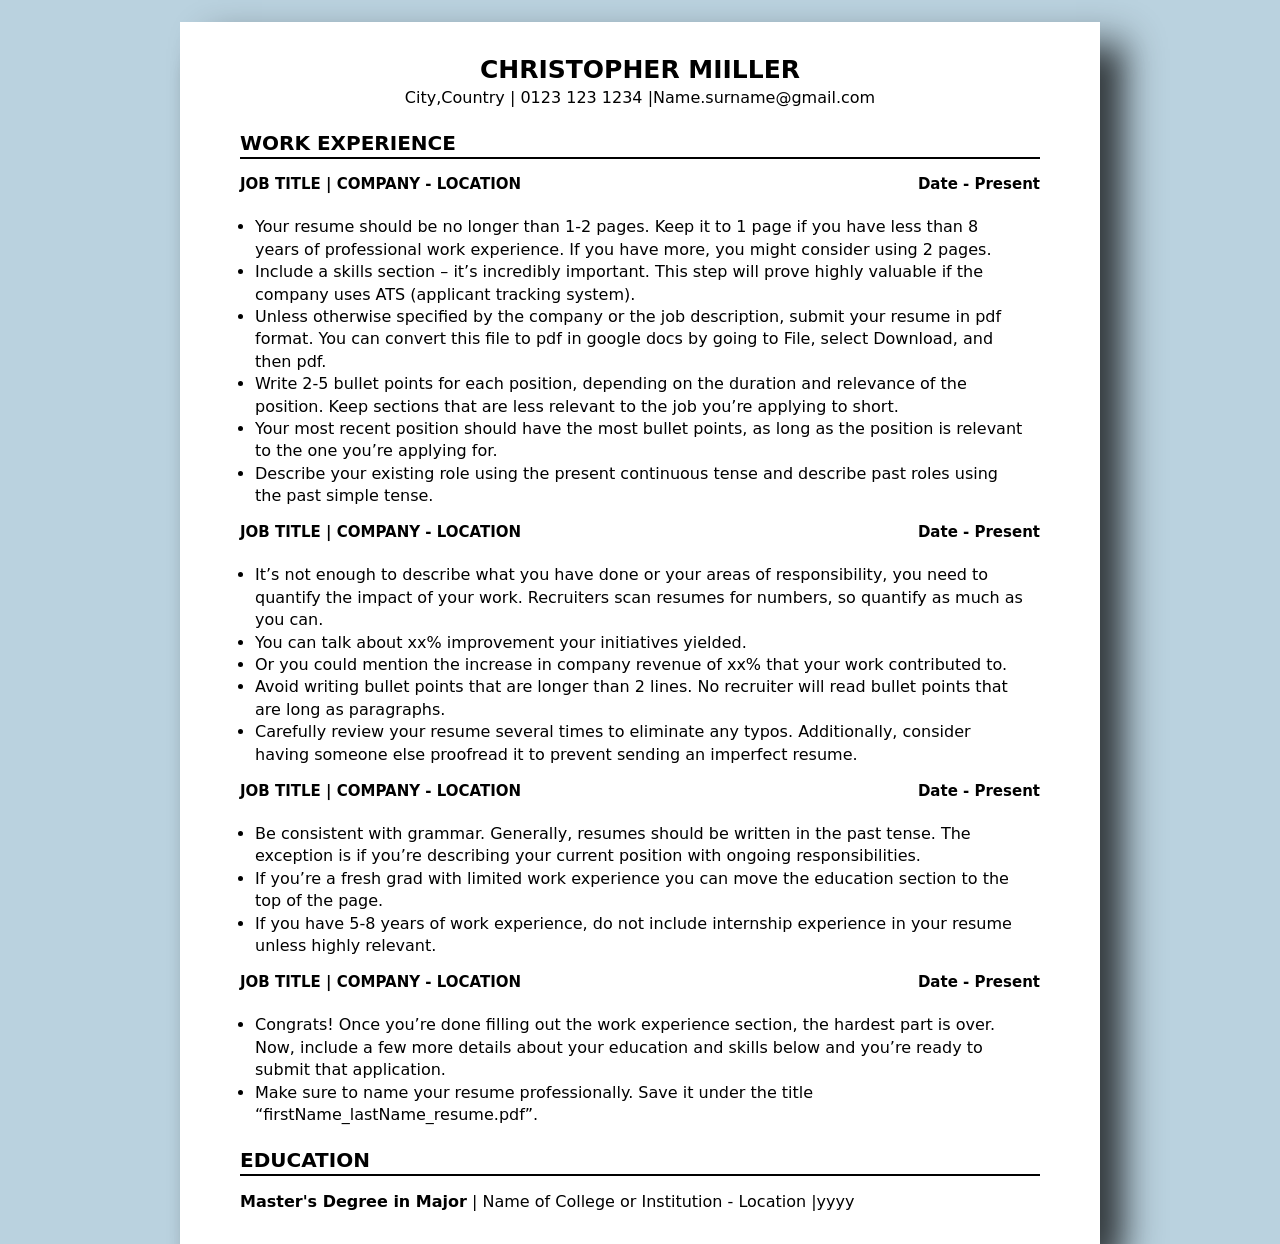
<file: cv.html>
<!DOCTYPE html>
<html lang="en">
<head>
    <meta charset="UTF-8">
    <meta name="viewport" content="width=device-width, initial-scale=1.0">
    <link rel="stylesheet" href="./assets/css/reset.css">
    <link rel="stylesheet" href="./assets/css/style.css">
    <title>CV</title>
</head>
<body>
    <!-- introduce name CV -->
<div class="main-cv">
    <div class="introduce">
        <div class="name-cv">
            <h1>CHRISTOPHER MIILLER</h1>
            <P>City,Country | 0123 123 1234 |Name.surname@gmail.com</P>
        </div>

    </div>
<!-- nội dung của CV -->
    <div class="content">

        <h2 class=" bold-h2 start-content">WORK EXPERIENCE</h2>

        <h3 class=" bold-h3 content-heading">
            <span>JOB TITLE | COMPANY - LOCATION</span>
            <span>Date - Present</span>
            <span class="full-width"></span>

        </h3>

        <ul>
            <li><p>Your resume should be no longer than 1-2 pages. Keep it to 1 page if you have less than 8 years of professional work experience. If you have more, you might consider using 2 pages.</p></li>
            <li><p>Include a skills section – it’s incredibly important. This step will prove highly valuable if the company uses ATS (applicant tracking system).</p></li>
            <li><p>Unless otherwise specified by the company or the job description, submit your resume in pdf format. You can convert this file to pdf in google docs by going to File, select Download, and then pdf.</p></li>
            <li><p>Write 2-5 bullet points for each position, depending on the duration and relevance of the position. Keep sections that are less relevant to the job you’re applying to short.</p></li>
            <li><p>Your most recent position should have the most bullet points, as long as the position is relevant to the one you’re applying for.</p></li>
            <li><p>Describe your existing role using the present continuous tense and describe past roles using the past simple tense.</p></li>
        </ul>

         <h3 class=" bold-h3 content-heading">
            <span>JOB TITLE | COMPANY - LOCATION</span>
            <span>Date - Present</span>
            <span class="full-width"></span>

        </h3>
        <ul>
            <li><p>It’s not enough to describe what you have done or your areas of responsibility, you need to quantify the impact of your work. Recruiters scan resumes for numbers, so quantify as much as you can.</p></li>
            <li><p>You can talk about xx% improvement your initiatives yielded.</p></li>
            <li><p>Or you could mention the increase in company revenue of xx% that your work contributed to.</p></li>
            <li><p>Avoid writing bullet points that are longer than 2 lines. No recruiter will read bullet points that are long as paragraphs.</p></li>
            <li><p>Carefully review your resume several times to eliminate any typos. Additionally, consider having someone else proofread it to prevent sending an imperfect resume.</p></li>
        </ul>

         <h3 class=" bold-h3 content-heading">
            <span>JOB TITLE | COMPANY - LOCATION</span>
            <span>Date - Present</span>
            <span class="full-width"></span>

        </h3>

        <ul>
            <li><p>Be consistent with grammar. Generally, resumes should be written in the past tense. The exception is if you’re describing your current position with ongoing responsibilities.</p></li>
            <li><p>If you’re a fresh grad with limited work experience you can move the education section to the top of the page.</p></li>
            <li><p>If you have 5-8 years of work experience, do not include internship experience in your resume unless highly relevant.</p></li>
        </ul>

         <h3 class=" bold-h3 content-heading">
            <span>JOB TITLE | COMPANY - LOCATION</span>
            <span>Date - Present</span>
            <span class="full-width"></span>

        </h3>

        <ul>
            <li><p>Congrats! Once you’re done filling out the work experience section, the hardest part is over. Now, include a few more details about your education and skills below and you’re ready to submit that application.</p></li>
            <li><p>Make sure to name your resume professionally. Save it under the title “firstName_lastName_resume.pdf”.</p></li>
        </ul>
  
        
    </div>
    <!-- END CV  -->
    <div class="footer">
        <h2 class="bold-h2 footer-heading">EDUCATION</h2>

        <p><span>Master's Degree in Major</span> | Name of College or Institution - Location |yyyy</p>

    </div>
</div>
    
</body>
</html>
</file>
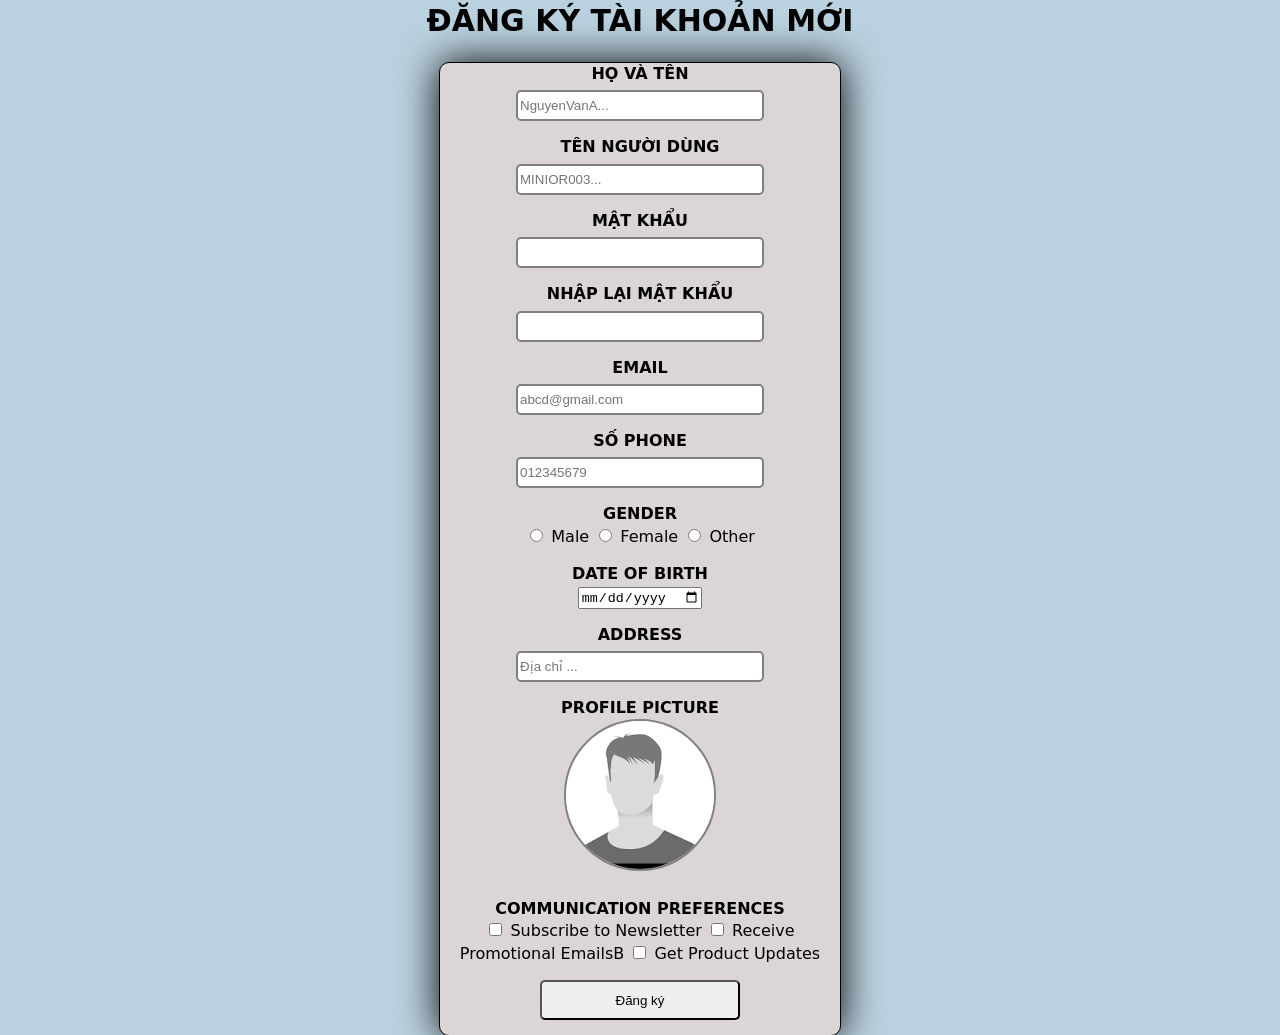
<file: form.html>
<!DOCTYPE html>
<html lang="en">
<head>
    <meta charset="UTF-8">
    <meta name="viewport" content="width=device-width, initial-scale=1.0">
    <title>Register</title>
    <link rel="stylesheet" href="./assets/css/reset.css">
    <link rel="stylesheet" href="./assets/css/style.css">

</head>
<body>
<h1 class="title">đăng ký tài khoản mới </h1>
<form action="">
    <div class="form-group">
        <label for="display-name"  class="form-label">Họ Và Tên </label>
        <input class="form-input" type="text" id="display-name" placeholder="NguyenVanA...">
    </div>
     <div class="form-group">
        <label for="display-name-tk" class="form-label">Tên Người Dùng</label>
        <input class="form-input" type="text" id="display-name-tk" placeholder="MINIOR003...">
    </div>

     <div class="form-group">
        <label for="password"  class="form-label">Mật Khẩu</label>
        <input class="form-input" type="password" id="password" placeholder="">
    </div>

     <div class="form-group">
        <label for="password-p2"  class="form-label">Nhập lại Mật Khẩu</label>
        <input class="form-input" type="password" id="password-p2" placeholder="">
    </div>

     <div class="form-group">
        <label for="email"  class="form-label">Email</label>
        <input class="form-input" type="text" id="email" placeholder="abcd@gmail.com">
    </div>

     <div class="form-group">
        <label for="phone"  class="form-label">Số Phone</label>
        <input class="form-input" type="phone" id="phone" placeholder="012345679">
    </div>

     <div class="form-group">
        <label class="form-label">Gender</label>
        <label>
            <input type="radio" name="gender" id="male" />
            Male
        </label>

         <label>
            <input type="radio" name="gender" id="female" />
            Female
        </label>

         <label>
            <input type="radio" name="gender" id="other" />
            Other
        </label>
     </div>
     <div class="form-group">
        <label for="date-of-birth" class="form-label">
            Date of birth
        </label>
        <input type="date" name="" id="date-of-birth">
      </div>
      <div class="form-group">
        <label for="address" class="form-label">Address</label>
        <input class="form-input" type="text" id="address" placeholder="Địa chỉ ...">
      </div>
       <div class="form-group">
        <label for="profile-picture" class="form-label">profile picture</label>
        <label for="profile-picture" class="from-avatar">
            <img src="./assets/css/img/avatar-placeholder.png" 
            alt="" 
            class="avatar-img">
        </label>
        <input type="file" id="profile-picture" hidden >
      </div>

      <div class="form-group">
        <label class="form-label">Communication Preferences</label>
        <label>
            <input type="checkbox" name="gender" id="male" />
            Subscribe to Newsletter 
        </label>

         <label>
            <input type="checkbox" name="gender" id="female" />
            Receive Promotional EmailsB
        </label>

         <label>
            <input type="checkbox" name="gender" id="other" />
           Get Product Updates
        </label>
     </div>
      <div class="form-group">
        <button class="btn"> Đăng ký</button>
      </div>

</form>



    
</body>
</html>
</file>
<file: assets/css/style.css>
.box-soucer {
    margin-top: 200px;
    margin-left: auto;
    margin-right: auto;
    height: 300px;
    width: 200px;
    background-color: beige;
    text-align: center;
    text-decoration: none;
    line-height: 100px;
    border-radius: 15px;
}
.menu-one {
    list-style-type: none;
}

.box-soucer a {
    color: black;
    text-decoration: none;
    font-size: 25px;
}

.box-soucer a:hover {
    opacity: 0.5;
} 

body {
    font-family: system-ui, -apple-system, BlinkMacSystemFont, 'Segoe UI', Roboto, Oxygen, Ubuntu, Cantarell, 'Open Sans', 'Helvetica Neue', sans-serif;
    background-color: rgba(185, 210, 223, 0.981);
    line-height: 1.4;
}

.main-cv {
    min-height: 100px;
    max-width: 800px;
    background-color: #fff;
    margin: auto ;
    margin-top: 22px;
    padding: 30px 60px ;
    box-shadow: 
        28px 15px 35px rgba(0, 0, 0, 0.45),
        20px 30px 25px rgba(0, 0, 0, 0.35),
        10px 45px 20px rgba(0, 0, 0, 0.2); 
}

.introduce {
    text-align: center;
}

.name-cv h1 {
    font-size: 25px;

    font-weight:bolder


}


/* css phần content CV */

.content {

}
.bold-h2 {
    margin-top: 20px;
    font-size: 20px;
    font-weight: bolder;
}

.bold-h3 {
    font-size: 15px;
    font-weight: bolder;
}

.start-content {
    border-bottom: 2px solid black;

}

.content-heading {
    text-align: justify;
    margin-top: 15px;



}

.content-heading span {
    display: inline-block;
}


.full-width {
    width: 100%;
    display: inline-block;
}

ul {
    list-style-type:disc ;
    padding:0px 15px;
}

li p {
    display: inline;
    margin: 0;
}

/* footer */


.footer-heading {
    border-bottom: 2px solid black;
    margin-bottom: 15px;
}

.footer span {

    font-weight: bolder;
}

/* CSS MENU  */
.main-menu {
    margin: auto;
    max-width: 70rem;
    min-height: 600px;
    background-image: url(https://i.pinimg.com/originals/db/ef/7e/dbef7e5e9f5d11db75f4fee9e9ea8dee.jpg);



}

.hearder-menu {
    background-color: rgb(144, 144, 148);
    height: 35px;
    display: inline-block;
    width: 100%;
}

.nav {
    list-style-type: none;
}
.nav li {
    position: relative;
    display: inline-block;
    padding: 0 10px;


}
.nav>li>a {
    color: #fff;

}

.nav li a {
    text-decoration: none;
    font-size: 20px;
    display: block;
    line-height: 35px;
}

.nav .sub-nav {
    display: none;
    position: absolute;
    background-color: #fff;
    box-shadow: 0 0 10px rgba(0, 0, 0, 0.5) ;
} 

.nav .sub-nav a {
    width: 380px;
    color: black;
    margin-left: -20px;



}
.nav .sub-nav a:hover {
    background-color: #9d9898;
    color: #fff;
} 

.nav li a:hover {
    background-color: #fff;
    color: black;
}

.nav li:hover .sub-nav {
    display: block;
}

/* CSS FORM */
.title {
    text-align: center;
    font-size: 30px;
    font-weight: bold;
    text-transform: uppercase;
    margin-bottom: 20px;
}

form {
    max-width: 400px;
    min-height: 500px;
    background-color: #dbd5d5;
    text-align: center;
    margin: auto;
    border: 1px solid black;
    border-radius: 10px;
    box-shadow: 0px 0px 40px rgba(0, 0, 0, 2.2)
}

.form-group {
    margin-bottom: 15px;
}

.form-label {
    display: block;
    text-transform: uppercase;
    font-weight: 600;
}
.form-input {
    width: 60%;
    margin-top: 5px;
    border: 2px solid gray;
    border-radius: 5px;
    height: 25px;

}

.from-avatar {

    display: block ;
    margin-bottom: 20px ;
}

.avatar-img {
    border: 2px solid gray;
    border-radius: 50%;
    cursor: pointer;
}


.btn {

    height: 40px;
    width: 200px;
    cursor: pointer;
    border-radius: 5px;


}
.btn:hover {
    opacity: 0.6;
}
</file>
